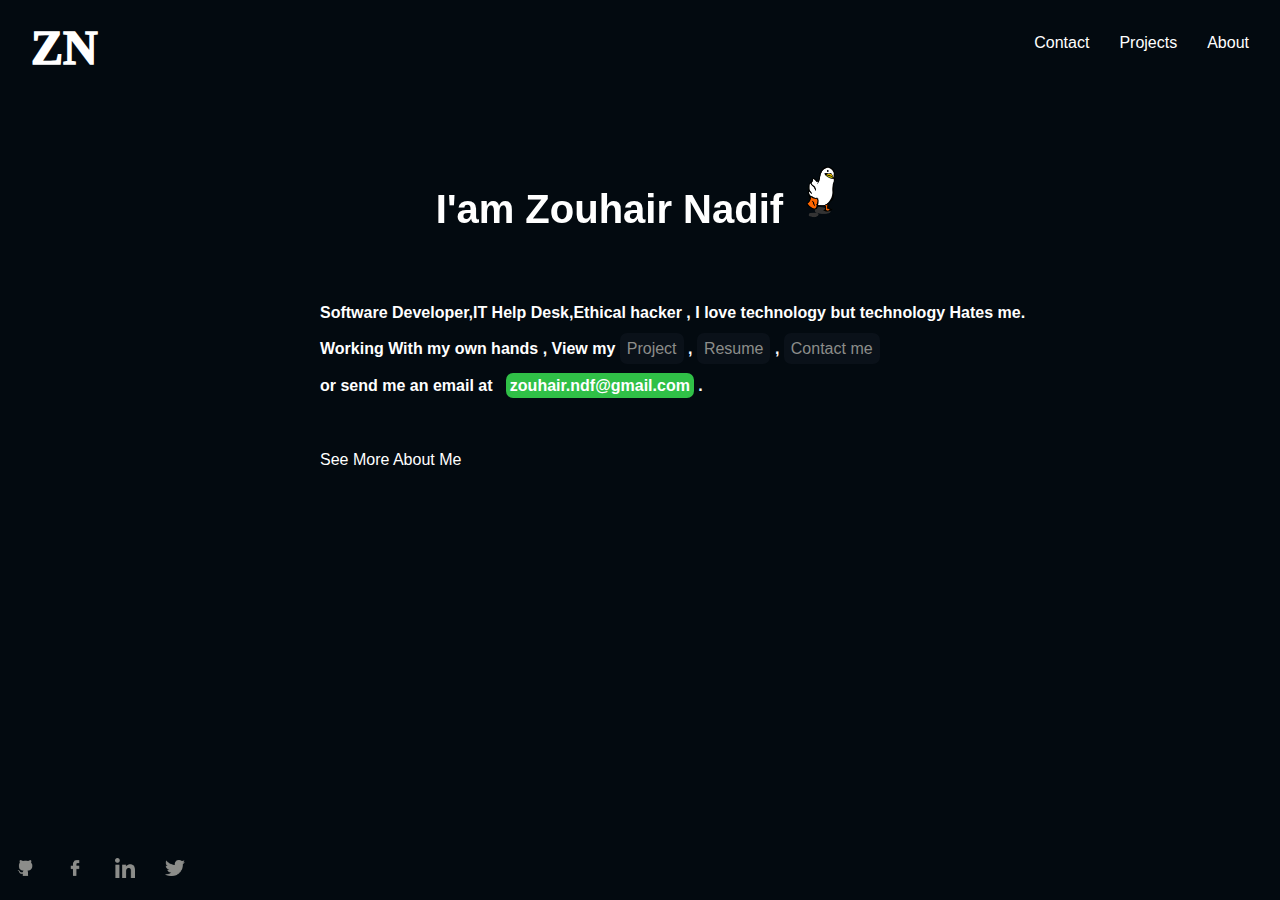
<file: index.html>
<!DOCTYPE html>
<html lang="en">
<head>
    <meta charset="UTF-8">
    <meta http-equiv="X-UA-Compatible" content="IE=edge">
    <link rel="stylesheet" href="style.css">
    <meta name="viewport" content="width=device-width, initial-scale=1.0">
    <script defer src="script.js"></script>
    <link rel="stylesheet" href="style.css">
    <title>Zouhair Nadif</title>

</head>
<body id="body">
    <header>
   
            <ul>
                <li style="float: left;margin-top: -19px;font-size: x-large;" id="pop">     <a href="index.html"><h3 id="logo">ZN</h3></a>        </li>
                <li class="lli" ><a href="about.html" >About</a></li>
               <!--<li class="lli" ><a href="skills.html">Skills</a></li>--> 
                <li class="lli" ><a href="projects.html">Projects</a></li>
                <li class="lli" ><a href="contact.html">Contact</a></li>
                <!-- <li> <input type="button" value="Mode" onclick="mode()"></li> -->
    
    
            </ul>
    </header>

<div id="f1">
<h1 id="txt1" class="hidden">I'am Zouhair Nadif <img id="i_img"src="ressources/p1.gif" alt="image not lowded " width="50px" ></h1> 
<p>
Software Developer,IT Help Desk,Ethical hacker , I love technology but technology Hates me.

Working With my own hands , View my <a id="button" href="#" >Project</a> , 
<a  id="button" href="ressources/rsm.pdf" target="_blank">Resume</a> , <a  id="button"     href="contact.html">Contact me</a> <br> or send me an email at &nbsp; <a href="mailto:zouhair.ndf@gmail.com?subject = Feedback&body = Message" id="mail" >zouhair.ndf@gmail.com</a> .
<br><br>    
<a href="about.html" id="a1" > See More About Me</a>     
</p>

</div>
<footer>
    <ul>
        <li class="lli">
            <a href="https://twitter.com/NdfZouhair" >
                <img src="ressources/twitter.png" width="20px" height="20px"   alt="">
            </a>
        </li>
        <li class="lli">
            <a href="https://www.linkedin.com/in/zouhair-nadif-738a79237/" >
                <img src="ressources/linkedin.png" width="20px" height="20px"   alt="">
            </a>
        </li>
        <li class="lli"> 
            <a href="https://web.facebook.com/zohirnadif" >
                <img src="ressources/facebook.png" width="20px" height="20px"   alt="">
            </a>
        </li>
        <li class="lli" >
            <a href="https://github.com/zouhairnadif" >
                <img src="ressources/github.png" width="20px" height="20px"   alt="">
            </a>
        </li>
    </ul>
    <div class="cursor"></div>
</div>
</footer>


</body>

</html>
</file>
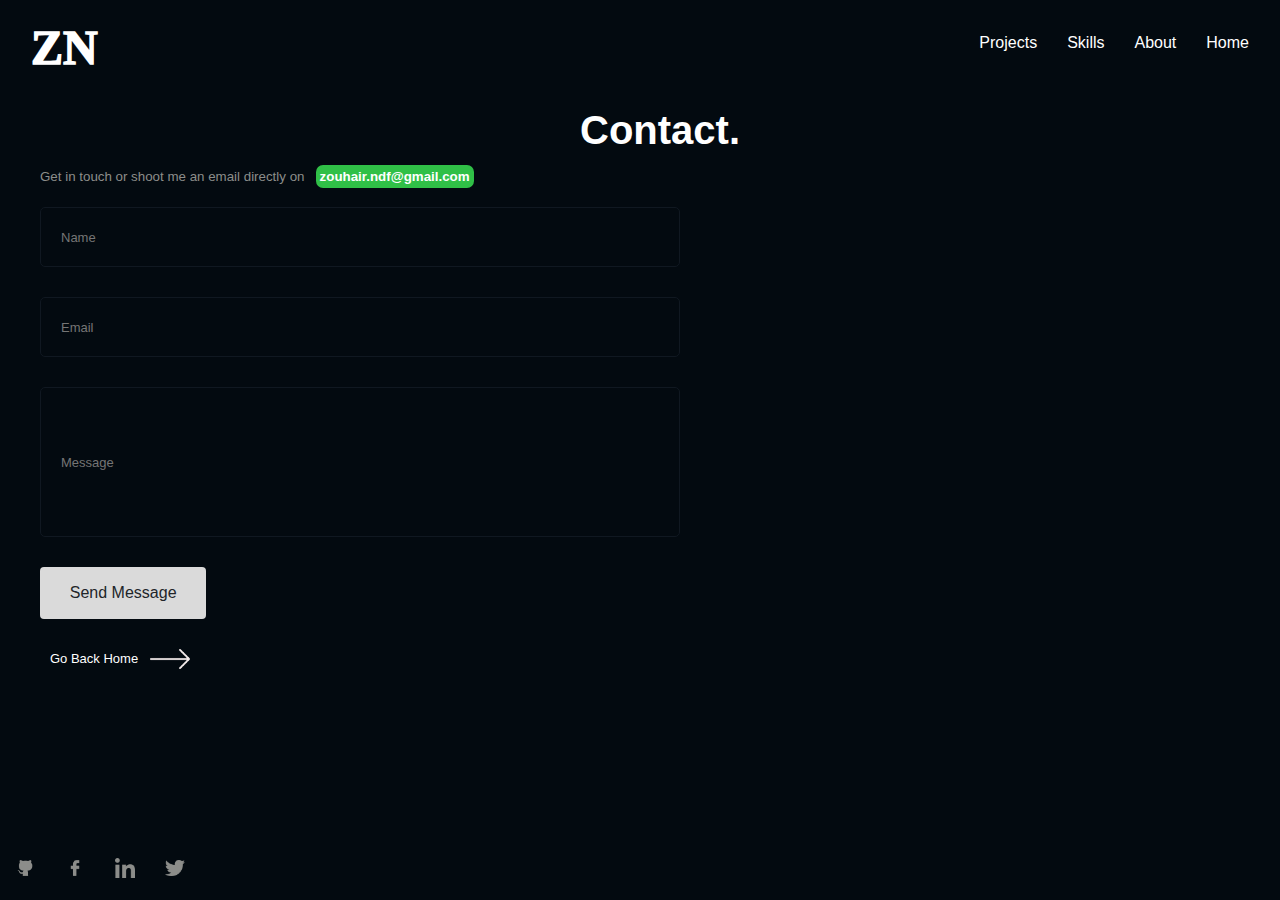
<file: contact.html>
<!DOCTYPE html>
<html lang="en">
<head>
    <meta charset="UTF-8">
    <meta http-equiv="X-UA-Compatible" content="IE=edge">
    <meta name="viewport" content="width=device-width, initial-scale=1.0">
    <link rel="stylesheet" href="style.css">
    <meta name="viewport" content="width=device-width, initial-scale=1.0">
    <script defer src="script.js"></script>
    <title >Contact</title>
</head>
<body>
    <header>
   
        <ul>
            <li style="float: left;margin-top: -19px;font-size: x-large;">     <a href="index.html"><h3 id="logo">ZN</h3></a>        </li>
            <li class="lli" ><a href="index.html" >Home</a></li>
            <li class="lli" ><a href="about.html" >About</a></li>
            <li class="lli" ><a href="skills.html">Skills</a></li>
            <li class="lli" ><a href="projects.html">Projects</a></li>


        </ul>
</header>

<div id="f1" style="padding:0px;margin-top: -100px;" >
    <h2 id="txt1"  style="justify-content: left;font-family: Blorado, sans-serif;    margin-left: 40px;    ">Contact.</h2>
    <sub id="sub" style="text-align:justify;margin-left: 40px;">Get in touch or shoot me an email directly on &nbsp; <b id="mail" >  zouhair.ndf@gmail.com </b></p>
       <form action="https://formspree.io/f/xbjejoqk"method="POST">
        <input type="text" id="c_inp" placeholder="Name" required="" name="name">
        <input type="email" id="c_inp" placeholder="Email" name="email">
        <input type="text" id="c_inp" placeholder="Message" style="height: 150px;" name="message">
    
        <input type="submit" id="c_con" value="Send Message">
       </form>
</div>
<div style="position: relative;display: block;">
    <a href="index.html" id="c_link" >Go Back Home </a> <img src="ressources/arrow.png" id="arrow"   width="40px" >
</div>




 
<footer>
    <ul>
        <li class="lli">
            <a href="https://twitter.com/NdfZouhair" >
                <img src="ressources/twitter.png" width="20px" height="20px"   alt="">
            </a>
        </li>
        <li class="lli">
            <a href="https://www.linkedin.com/in/zouhair-nadif-738a79237/" >
                <img src="ressources/linkedin.png" width="20px" height="20px"   alt="">
            </a>
        </li>
        <li class="lli"> 
            <a href="https://web.facebook.com/zohirnadif" >
                <img src="ressources/facebook.png" width="20px" height="20px"   alt="">
            </a>
        </li>
        <li class="lli" >
            <a href="https://github.com/zouhairnadif" >
                <img src="ressources/github.png" width="20px" height="20px"   alt="">
            </a>
        </li>
    </ul>
</footer>
</body>
</html>
</file>
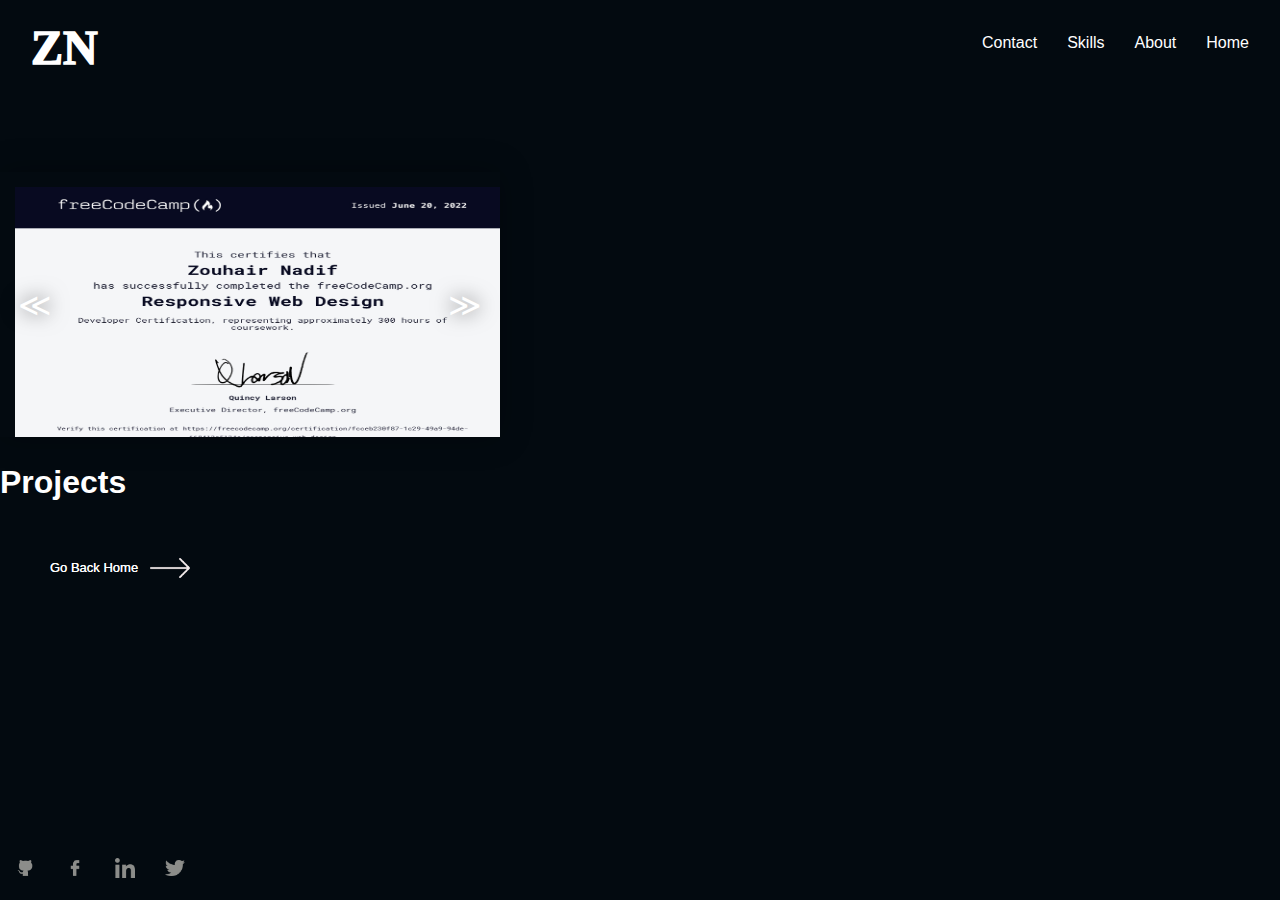
<file: projects.html>
<!DOCTYPE html>
<html lang="en">
<head>
    <meta charset="UTF-8">
    <meta http-equiv="X-UA-Compatible" content="IE=edge">
    <meta name="viewport" content="width=device-width, initial-scale=1.0">
    <link rel="stylesheet" href="style.css">
    <meta name="viewport" content="width=device-width, initial-scale=1.0">
    <script src="https://cdnjs.cloudflare.com/ajax/libs/font-awesome/5.15.3/css/all.min.css"></script>
    <link rel="stylesheet" href="https://cdnjs.cloudflare.com/ajax/libs/font-awesome/5.15.3/css/all.min.css">
    <script defer src="script.js"></script>
    <title>Contact</title>
</head>
<body>
    <header>
   
        <ul>
            <li style="float: left;margin-top: -19px;font-size: x-large;">     <a href="index.html"><h3 id="logo">ZN</h3></a>        </li>
            <li class="lli" ><a href="index.html" >Home</a></li>
            <li class="lli" ><a href="about.html" >About</a></li>
            <li class="lli" ><a href="skills.html">Skills</a></li>
            <li class="lli" ><a href="contact.html">Contact</a></li>


        </ul>
</header>

<div style="margin-top: 100px;">
    <style>


        #slider {
          position: relative;
          width: 500px;
          height: 265px;
         
          overflow: hidden;
          box-shadow: 0 0 30px rgba(0, 0, 0, 0.3);
        }
        #slider ul {
          position: relative;
          list-style: none;
          height: 100%;
          width: 10000%;
          padding: 0;
          margin: 0;
          transition: all 750ms ease;
          left: 0;
        }
        #slider ul li {
          position: relative;
          height: 100%;
         
          float: left;
        }
        #slider ul li img{
          width: 500px;
          height: 265px;
        }
         
        #slider #prev, #slider #next {
          width: 50px;
          line-height: 50px;
          border-radius: 50%;
          font-size: 2rem;
          text-shadow: 0 0 20px rgba(0, 0, 0, 0.6);
          text-align: center;
          color: white;
          text-decoration: none;
          position: absolute;
          top: 50%;
          transform: translateY(-50%);
          transition: all 150ms ease;
        }
        #slider #prev:hover, #slider #next:hover {
          background-color: rgba(0, 0, 0, 0.5);
          text-shadow: 0;
        }
        #slider #prev {
          left: 10px;
        }
        #slider #next {
          right: 10px;
        }
          </style>
        
          <div id="slider">
            <ul id="slideWrap"> 
              <li><img src="ressources/c1.jpg" alt=""></li>
              <li><img src="ressources/c2.jpg" alt=""></li>
            </ul>
            <a id="prev" href="#">&#8810;</a>
            <a id="next" href="#">&#8811;</a>
          </div>
        
        
          <script>
            var responsiveSlider = function() {
        
        var slider = document.getElementById("slider");
        var sliderWidth = slider.offsetWidth;
        var slideList = document.getElementById("slideWrap");
        var count = 1;
        var items = slideList.querySelectorAll("li").length;
        var prev = document.getElementById("prev");
        var next = document.getElementById("next");
        
        window.addEventListener('resize', function() {
          sliderWidth = slider.offsetWidth;
        });
        
        var prevSlide = function() {
          if(count > 1) {
            count = count - 2;
            slideList.style.left = "-" + count * sliderWidth + "px";
            count++;
          }
          else if(count = 1) {
            count = items - 1;
            slideList.style.left = "-" + count * sliderWidth + "px";
            count++;
          }
        };
        
        var nextSlide = function() {
          if(count < items) {
            slideList.style.left = "-" + count * sliderWidth + "px";
            count++;
          }
          else if(count = items) {
            slideList.style.left = "0px";
            count = 1;
          }
        };
        
        next.addEventListener("click", function() {
          nextSlide();
        });
        
        prev.addEventListener("click", function() {
          prevSlide();
        });
        
        setInterval(function() {
          nextSlide()
        }, 5000);
        
        };
        
        window.onload = function() {
        responsiveSlider();  
        }
        
        
          </script>
        
        
</div>


















<section>
    <h1>Projects</h1>
</section>
<a href="index.html" id="c_link" >Go Back Home</a>


<div style="position: relative;display: block;">
    <a href="index.html" id="c_link" >Go Back Home </a> <img src="ressources/arrow.png" id="arrow"   width="40px" >
</div>
 
<footer>
    <ul>
        <li class="lli">
            <a href="https://twitter.com/NdfZouhair" >
                <img src="ressources/twitter.png" width="20px" height="20px"   alt="">
            </a>
        </li>
        <li class="lli">
            <a href="https://www.linkedin.com/in/zouhair-nadif-738a79237/" >
                <img src="ressources/linkedin.png" width="20px" height="20px"   alt="">
            </a>
        </li>
        <li class="lli"> 
            <a href="https://web.facebook.com/zohirnadif" >
                <img src="ressources/facebook.png" width="20px" height="20px"   alt="">
            </a>
        </li>
        <li class="lli" >
            <a href="https://github.com/zouhairnadif" >
                <img src="ressources/github.png" width="20px" height="20px"   alt="">
            </a>
        </li>
    </ul>
</footer>
</body>
</html>
</file>
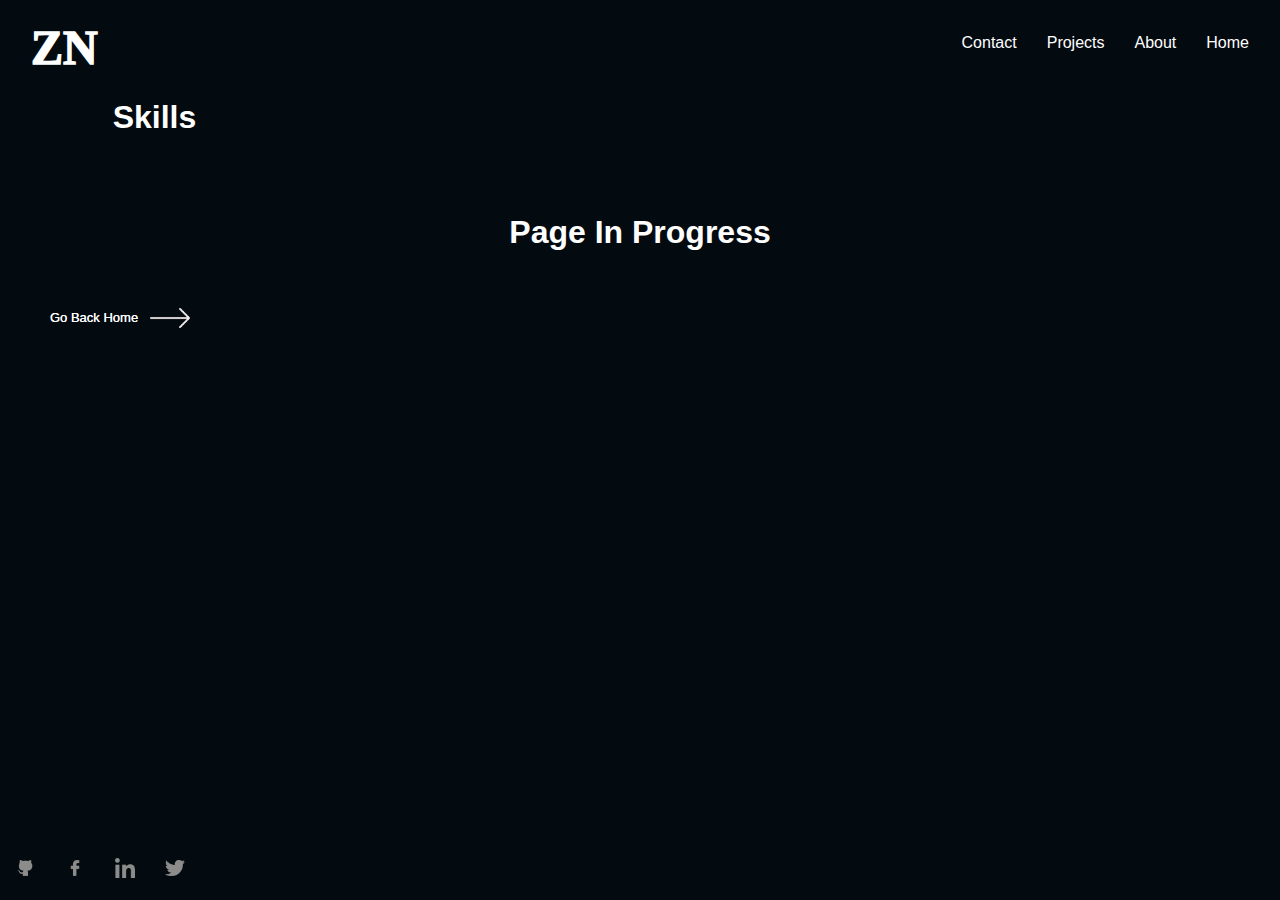
<file: skills.html>
<!DOCTYPE html>
<html lang="en">
<head>
    <meta charset="UTF-8">
    <meta http-equiv="X-UA-Compatible" content="IE=edge">
    <meta name="viewport" content="width=device-width, initial-scale=1.0">
    <link rel="stylesheet" href="style.css">
    <meta name="viewport" content="width=device-width, initial-scale=1.0">
    <script defer src="script.js"></script>
    <title>Contact</title>
</head>
<body>
    <header>
   
        <ul>
            <li style="float: left;margin-top: -19px;font-size: x-large;">     <a href="index.html"><h3 id="logo">ZN</h3></a>        </li>
            <li class="lli" ><a href="index.html" >Home</a></li>
            <li class="lli" ><a href="about.html" >About</a></li>
            <li class="lli" ><a href="projects.html">Projects</a></li>
            <li class="lli" ><a href="contact.html">Contact</a></li>


        </ul>
</header>


<section>
    <h1>Skills</h1>
</section>
<br>
<center>  <h1> Page In Progress </h1>  </center>

<a href="index.html" id="c_link" >Go Back Home</a>



<div style="position: relative;display: block;">
    <a href="index.html" id="c_link" >Go Back Home </a> <img src="ressources/arrow.png" id="arrow"   width="40px" >
</div>
<footer>
    <ul>
        <li class="lli">
            <a href="https://twitter.com/NdfZouhair" >
                <img src="ressources/twitter.png" width="20px" height="20px"   alt="">
            </a>
        </li>
        <li class="lli">
            <a href="https://www.linkedin.com/in/zouhair-nadif-738a79237/" >
                <img src="ressources/linkedin.png" width="20px" height="20px"   alt="">
            </a>
        </li>
        <li class="lli"> 
            <a href="https://web.facebook.com/zohirnadif" >
                <img src="ressources/facebook.png" width="20px" height="20px"   alt="">
            </a>
        </li>
        <li class="lli" >
            <a href="https://github.com/zouhairnadif" >
                <img src="ressources/github.png" width="20px" height="20px"   alt="">
            </a>
        </li>
    </ul>
</footer>
</body>
</html>
</file>
<file: style.css>
*{
    font-family: 'Montserrat', sans-serif;
    color: #fff;
    box-sizing: inherit;
    cursor: url('ressources/ss.png'), auto;

    transition-timing-function: ease;
}
*:hover , *:focus , *:active{
    cursor: url('ressources/ss.png'), auto;

}
@keyframes moving {
    0% {
        left: 0px;
      }
      25% {

        left: 10px;

      }
      50% {
        left: 10px;

      }

      100% {

        left: 0px;

      }

}
body{
        margin: 0;
    font-family: -apple-system, BlinkMacSystemFont, "Segoe UI", Roboto, "Helvetica Neue", Arial, "Noto Sans", sans-serif, "Apple Color Emoji", "Segoe UI Emoji", "Segoe UI Symbol", "Noto Color Emoji";
    font-size: 1rem;
    font-weight: 400;
    line-height: 1.5;
    color: rgb(3,10, 16);
    text-align: left;
    background-color:rgb(3,10,16);
}
*, ::after, ::before {
    box-sizing:border-box
}
li{
    text-align: center;
    display: inline;
    float: right;
    padding: 15px;
}
#a1:hover{
    border-bottom: 1px purple solid;
    border-top: 1px purple solid;
    padding: 4px;

}
#logo:hover{
    text-decoration:line-through;
}
a{
    text-align: center;
    text-decoration: none;
    font-weight: 300;
}
a:hover{
    font-weight: 500;


}
.lli:hover{
    border-bottom: 1px white solid;


}
#txt1{
    text-align: center;
    margin: auto;
    justify-content: center;
    align-items: center;
    font-size: 40px;
    margin-top: 10%;
}
#mail{

    padding: 4px;
    border-radius: 7px ;
    background-color:rgb(48,192,71);
    font-weight: 700;
}
#mail:hover{
    color: white;
    background-color: rgb(40,70,128);

    padding: 4px;
    border-radius: 7px ;

}
ul{
    padding: 0;
    margin: 0;
    width: auto;
    height: 40px;
}

h3{
    display: inline;
    font-size: 2em;
    font-family: 'DM Serif Display', serif;
    font-weight: 1000;
    font-weight: 1000;
}
p{
    font-size: calc(var(--font-sm) + 0.9px);
    line-height: 2.3;
position: absolute;   
 justify-content: center;
    align-items: center;
font-weight: 700;
max-width: 750px;
left: 25%;
}
i{
    font-size: 40;
    line-height: 2.3;
 justify-content: center;
    align-items: center;
font-weight: 700;
}


sub{
    margin-top: -100px;
    color: rgb(140,141,138);

}
 #button{
    color: rgb(140,141,138);
    padding: 7px;
    border: none;
    border-radius: 7px ;
    background-color: rgb(10,17,25);

 }
 #button:hover{
    color: white;
    border: none;
    border-radius: 7px ;
    background-color: rgb(40,70,128);

 }
header{
    text-align: center;
    padding: 1em;
}
.hidden {
opacity: 0;
filter: blur(5px);
transform: translateX(-50%) ;
transform: translateY(-50%) ;
transition: all 2s;
}


.show{
    opacity: 1;
    filter: blur(0);
    transform: translateX(1) ;
    transform: translateY(1) ;

}
footer{
    position: fixed;
    bottom: 0;
}


h5{
    font-weight: 600;
 text-align: center;
    align-items: center;
}
#inp1,#inp2,#inp3,#inp4,#inp5{
    padding: 4px;
    width: 20rem;
    border-radius: 2px;
    border: none;
    background-color:rgb(3,10,16);
    border-bottom: 1px solid rgb(140,141,138);
}
#inp1:focus,#inp2:focus,#inp3:focus,#inp4:focus,#inp5:focus{
    padding: 4px;
    width: 20rem;
    border: none;
    background-color: rgb(40,70,128);
}
#btn_S{
    text-align: center;
    background-color: #fff;
    }
#c_inp{
    margin-top: 20px;
    position: relative;
    display: block;
    padding: 20px;
    width: 50%;
    height: 60px;
    margin-left: 40px;
    margin-bottom: 30px;
    color: rgb(140,141,138);
    background-color:rgb(3,10,16);
    border: rgb(16,24,33) 1px solid;
    border-radius: 5px;
    font-weight: 100;
    font-size: small;
    text-align: left;

}
#txt2{
    margin-left: 20px;
    font-family: Blorado, sans-serif;
text-rendering: geometricPrecision;
    font-weight: 900;
margin-top: 4rem;
margin-right: 0rem;
margin-bottom: 1.5rem;
position: relative;
}
#c_con{
    margin-left: 40px;
    color: #212529;
    background-color: rgb(218,218,218);
    display: inline-block;
    font-weight: 200;   
    text-align: center;
    border: 1px solid transparent;
    padding: .800rem 1.8rem;
    font-size: 1rem;
    line-height: 1.5;
    border-radius: .25rem;
}

#c_con:hover{
    background-color: rgb(255, 255, 255);
    font-weight: 400;
    pointer-events: painted;
    cursor: pointer;

    }
    #arrow{
        position: absolute;
        display: inline-block;
        margin-left:150px;
        margin-top:20px;
        animation-name: moving;
        animation-timing-function: linear;
        animation-iteration-count: infinite;
         animation-duration: 1s;


    }
    #c_link{
        font-size: small;
        position: absolute;
        display: inline-block;
        margin-left:50px;
        margin-top:30px;

    }
    #c_link:hover{
border-bottom: 2px solid purple;

    }
    #a_box{
        max-width: 950px;
        text-align: justify;
        align-items: center;
        justify-content: left;
        margin-left: 20%;
        margin-left: 20%;

    }
    #a_h2{
        justify-content: center;
        margin-top: 3%;
        font-weight: 300;
        text-align: center;
    }

    #a_h2{
        margin-top: 3%;
        text-align: justify;
        line-height: 20px;
        text-align: left;
        font-weight: 150;
        justify-content: center;
        font-size: xx-large;
    }

/* Responsive Design
*/

@media screen and (max-width: 992px) {
 

    #logo,li:first-child,#i_img{
        display: none;
    }
    #lli{
        margin: 0;
        padding: 0;
    }
    ul{
        float: left;
        margin: 0px;
        padding: 0px;
    }
    
    #txt1{
        text-align: left;
        margin-left: 15%;
        font-size: 20px;
        margin-top: 30%;

    }
    p{
        line-height: 2.3;
    position: relative;   
        align-items: ju;
    font-weight: 700;
    max-width: 450px;
    left: 8%;
    }
    #sub{
        margin: 0px;
        
        line-height: 2.3;
        font-weight: 700;
        max-width: 20px;
    }
    #txt_3{
        margin-top: 11%;
        position:absolute;
        left: 3%;
        justify-content: left;
        font-size: 20px;


    }
    #a_h2{
        margin-top: 26%;

    }
    #a_box,iframe{
        max-width: 500px;
        text-align: justify;
        align-items: center;
        justify-content: left;
        margin-left: 5%;

    }
  }
  @media screen and (max-width: 457px) {
    body {
        background:purple;
    }

    #logo,li:first-child,#i_img{
        display: none;
    }
    #lli{
        margin: 0;
        padding: 0;
    }
    ul{
        float: left;
        margin: 0px;
        padding: 0px;
    }
    
    #txt1{
        text-align: left;
        margin-left: 1%;
        font-size: 20px;
        margin-top: 30%;

    }
    p{
        line-height: 2.3;
    position: relative;   
        align-items: ju;
    font-weight: 500;
    max-width: 200px;
    left: 1%;
    }
    #sub{
        margin: 0px;
        
        line-height: 2.3;
        font-weight: 700;
        max-width: 20px;
    }
    #txt_3{
        margin-top: 11%;
        position:absolute;
        left: 1%;
        justify-content: left;
        font-size: 20px;


    }
    #a_h2{
        margin-top: 26%;

    }
    #a_box,iframe{
        max-width: 500px;
        text-align: justify;
        align-items: center;
        justify-content: left;
        margin-left: 5%;

    }
  }
</file>
